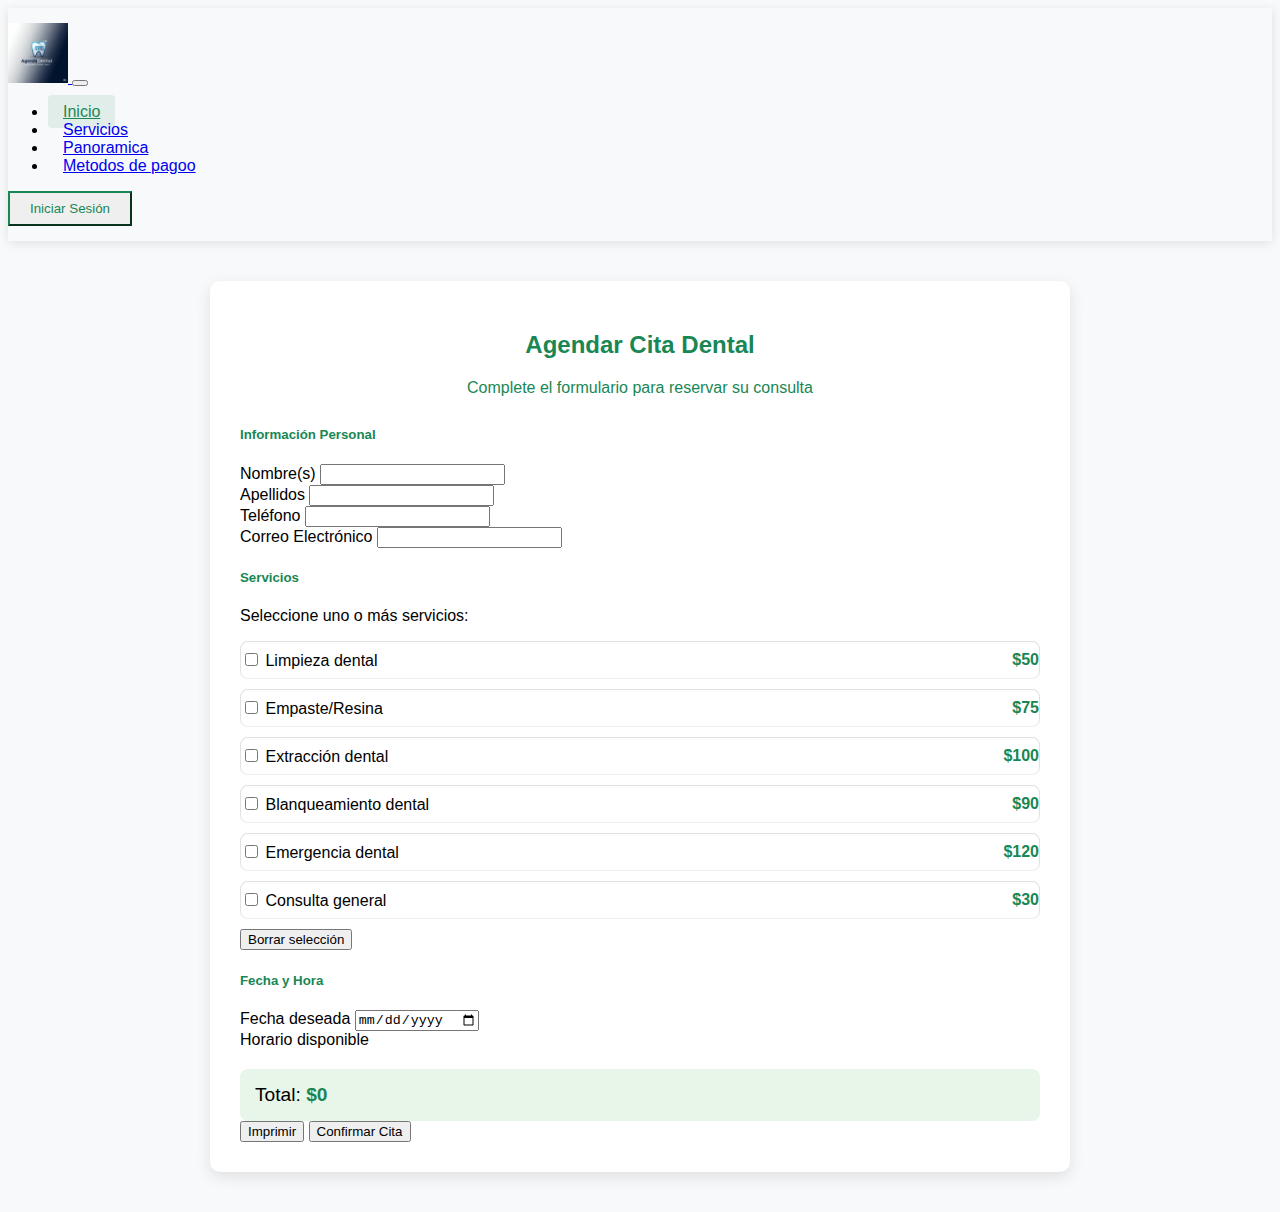
<file: pages/Adc.html>
<!DOCTYPE html>
<html lang="en">
<head>
    <meta charset="UTF-8">
    <meta name="viewport" content="width=device-width, initial-scale=1.0">
    <link rel="stylesheet" href="/Css/Adc.css">
    <link href="https://cdn.jsdelivr.net/npm/bootstrap@5.3.6/dist/css/bootstrap.min.css" rel="stylesheet" integrity="sha384-4Q6Gf2aSP4eDXB8Miphtr37CMZZQ5oXLH2yaXMJ2w8e2ZtHTl7GptT4jmndRuHDT" crossorigin="anonymous">
    <title>Agendar Cita</title>
</head>
<header>
    <!--AdC = Agenda de Citas odontologicas-->
    <!--Codigo de Agendas Odontologicas-->

  <!--Barra de Navegacion-->
    <nav class="navbar navbar-expand-lg navbar-light bg-light">
            <div class="container">
                <a class="navbar-brand" href="/index.html">
                    <img src="/IMG/Gemini_Generated_Image_lqwt86lqwt86lqwt.png" alt="Logo AgendaDental" height="60">
                </a>
                <button class="navbar-toggler" type="button" data-bs-toggle="collapse" data-bs-target="#navbarNav">
                    <span class="navbar-toggler-icon"></span>
                </button>
                <div class="collapse navbar-collapse" id="navbarNav">
                    <ul class="navbar-nav ms-auto">
                        <li class="nav-item">
                            <a class="nav-link active" href="/index.html">Inicio</a>
                        </li>
                        <li class="nav-item">
                            <a class="nav-link" href="/pages/Servicios.html">Servicios</a>
                        </li>
                        <li class="nav-item">
                            <a class="nav-link" href="/pages/Panoramica.html">Panoramica</a>
                        </li>
                        <li class="nav-item">
                            <a class="nav-link" href="/pages/pago.html">Metodos de pagoo</a>
                        </li>
                    </ul>
                    
                    <!-- Botón de Login/Registro -->
                    <div id="nav_login" class="ms-3">
                        <a href="/pages/auth/registro.html">
                            <button type="button" class="btn btn-outline-success" data-bs-toggle="modal" data-bs-target="#exampleModal">
                                <span id="login_text">
                                    Iniciar Sesión
                                </span>
                                <span id="register_text">
                                    Registrarse
                                </span>
                            </button>
                        </a>
                    </div>
</header>
<body>
    <!--Formulario para Agendar Citas para el Odontologo-->
<div class="container">
    <div class="dental-form-container">
        <div class="form-header">
            <h2><i class="fas fa-calendar-check me-2"></i>Agendar Cita Dental</h2>
            <p>Complete el formulario para reservar su consulta</p>
        </div>
        
        <form id="appointmentForm">
            <!-- Información Personal -->
            <div class="mb-4">
                <h5 class="mb-3" style="color: var(--primary-color);"><i class="fas fa-user me-2"></i>Información Personal</h5>
                <div class="row">
                    <div class="col-md-6">
                        <label for="firstName" class="form-label">Nombre(s)</label>
                        <input type="text" class="form-control" id="firstName" required>
                    </div>
                    <div class="col-md-6">
                        <label for="lastName" class="form-label">Apellidos</label>
                        <input type="text" class="form-control" id="lastName" required>
                    </div>
                </div>
                
                <div class="row mt-3">
                    <div class="col-md-6">
                        <label for="phone" class="form-label">Teléfono</label>
                        <input type="tel" class="form-control" id="phone" required>
                    </div>
                    <div class="col-md-6">
                        <label for="email" class="form-label">Correo Electrónico</label>
                        <input type="email" class="form-control" id="email">
                    </div>
                </div>
            </div>
            
            <!-- Servicios -->
            <div class="mb-4">
                <h5 class="mb-3" style="color: var(--primary-color);"><i class="fas fa-teeth me-2"></i>Servicios</h5>
                <p class="text-muted">Seleccione uno o más servicios:</p>
                
                <div class="service-option">
                    <div>
                        <input type="checkbox" id="cleaning" name="service" value="Limpieza dental" data-price="50">
                        <label for="cleaning">Limpieza dental</label>
                    </div>
                    <span class="service-price">$50</span>
                </div>
                
                <div class="service-option">
                    <div>
                        <input type="checkbox" id="filling" name="service" value="Empaste/Resina" data-price="75">
                        <label for="filling">Empaste/Resina</label>
                    </div>
                    <span class="service-price">$75</span>
                </div>
                
                <div class="service-option">
                    <div>
                        <input type="checkbox" id="extraction" name="service" value="Extracción dental" data-price="100">
                        <label for="extraction">Extracción dental</label>
                    </div>
                    <span class="service-price">$100</span>
                </div>
                
                <div class="service-option">
                    <div>
                        <input type="checkbox" id="whitening" name="service" value="Blanqueamiento dental" data-price="90">
                        <label for="whitening">Blanqueamiento dental</label>
                    </div>
                    <span class="service-price">$90</span>
                </div>

                <div class="service-option">
                    <div>
                        <input type="checkbox" id="emergency" name="service" value="Emergencia dental" data-price="120">
                        <label for="emergency">Emergencia dental</label>
                    </div>
                    <span class="service-price">$120</span>
                </div>

                <div class="service-option">
                    <div>
                        <input type="checkbox" id="consultation" name="service" value="Consulta general" data-price="30">
                        <label for="consultation">Consulta general</label>
                    </div>
                    <span class="service-price">$30</span>
                </div>
                
                <button type="button" id="clearServices" class="btn btn-outline-danger btn-sm mt-3">
                    <i class="fas fa-trash-alt me-1"></i> Borrar selección
                </button>
            </div>
            
            <!-- Fecha y Hora -->
            <div class="mb-4">
                <h5 class="mb-3" style="color: var(--primary-color);"><i class="far fa-clock me-2"></i>Fecha y Hora</h5>
                <div class="row">
                    <div class="col-md-6">
                        <label for="appointmentDate" class="form-label">Fecha deseada</label>
                        <input type="date" class="form-control" id="appointmentDate" min="" required>
                    </div>
                    <div class="col-md-6">
                        <label class="form-label">Horario disponible</label>
                        <div class="time-slots-container">
                            <!-- Horarios se generarán con JavaScript -->
                        </div>
                        <input type="hidden" id="selectedTime">
                    </div>
                </div>
            </div>
            
            <!-- Total -->
            <div class="total-container text-end">
                <span>Total: </span>
                <span id="totalAmount">$0</span>
            </div>
            
            <!-- Botones -->
            <div class="d-flex justify-content-between mt-4">
                <button type="button" id="printForm" class="btn btn-outline-primary">
                    <i class="fas fa-print me-1"></i> Imprimir
                </button>
                <button type="submit" class="btn btn-primary btn-lg">
                    <i class="fas fa-calendar-plus me-2"></i>Confirmar Cita
                </button>
            </div>
        </form>
    </div>
</div>

    <script src="/JS/Adc.js"></script>
  <script src="https://cdn.jsdelivr.net/npm/bootstrap@5.3.6/dist/js/bootstrap.bundle.min.js" integrity="sha384-j1CDi7MgGQ12Z7Qab0qlWQ/Qqz24Gc6BM0thvEMVjHnfYGF0rmFCozFSxQBxwHKO" crossorigin="anonymous"></script>
</body>
</html>
</file>
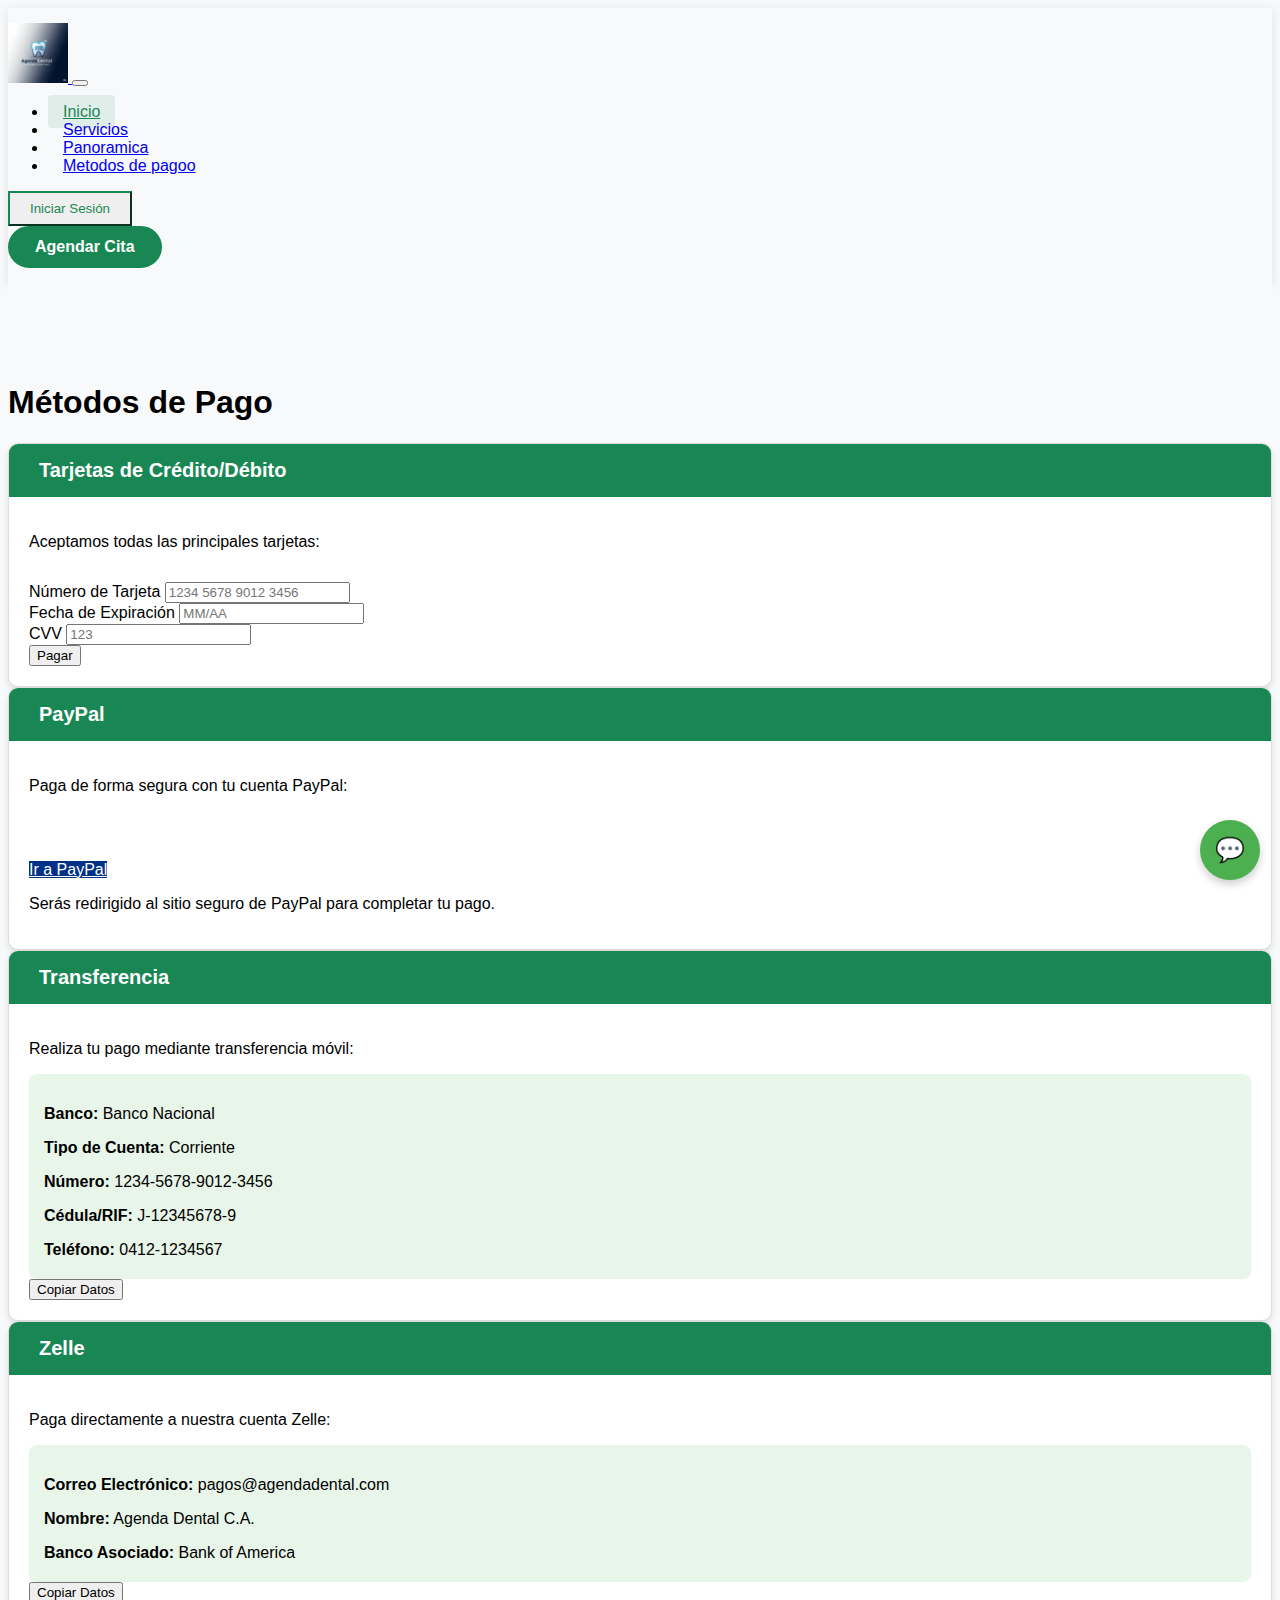
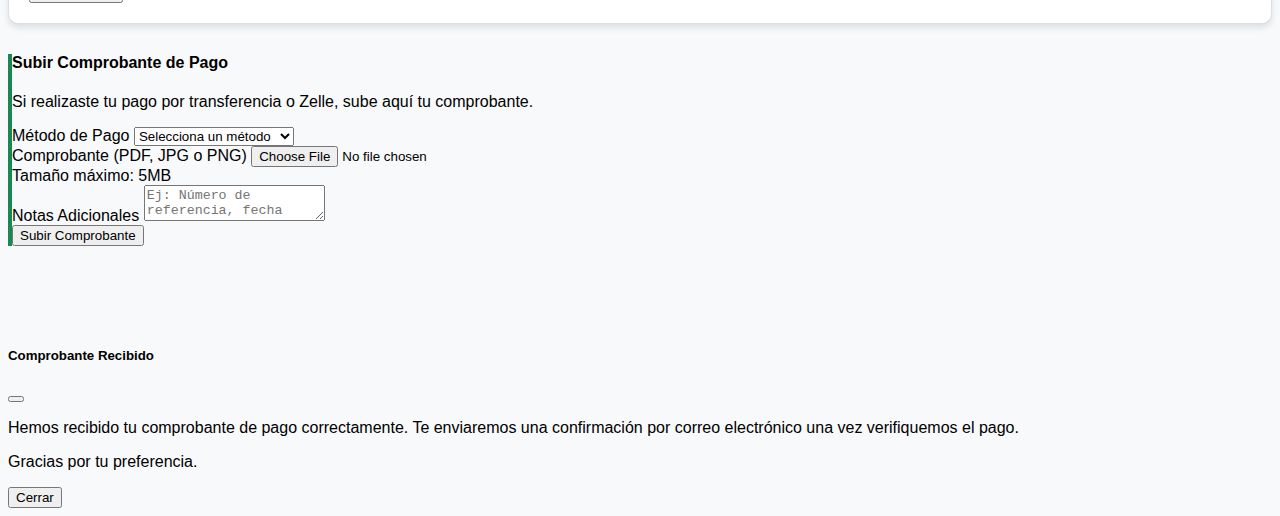
<file: pages/pago.html>
<!DOCTYPE html>
<html lang="en">
<head>
    <meta charset="UTF-8">
    <meta name="viewport" content="width=device-width, initial-scale=1.0">
    <link rel="stylesheet" href="/Css/pago.css">
    <link rel="stylesheet" href="/Css/Chatbot.css">
    <link href="https://cdn.jsdelivr.net/npm/bootstrap@5.3.6/dist/css/bootstrap.min.css" rel="stylesheet" integrity="sha384-4Q6Gf2aSP4eDXB8Miphtr37CMZZQ5oXLH2yaXMJ2w8e2ZtHTl7GptT4jmndRuHDT" crossorigin="anonymous">
    <title>Metodos de Pago</title>
</head>
<header>
    <!--Barra de navegacion-->
    <nav class="navbar navbar-expand-lg navbar-light bg-light">
            <div class="container">
                <a class="navbar-brand" href="/index.html">
                    <img src="/IMG/Gemini_Generated_Image_lqwt86lqwt86lqwt.png" alt="Logo AgendaDental" height="60">
                </a>
                <button class="navbar-toggler" type="button" data-bs-toggle="collapse" data-bs-target="#navbarNav">
                    <span class="navbar-toggler-icon"></span>
                </button>
                <div class="collapse navbar-collapse" id="navbarNav">
                    <ul class="navbar-nav ms-auto">
                        <li class="nav-item">
                            <a class="nav-link active" href="/index.html">Inicio</a>
                        </li>
                        <li class="nav-item">
                            <a class="nav-link" href="/pages/Servicios.html">Servicios</a>
                        </li>
                        <li class="nav-item">
                            <a class="nav-link" href="/pages/Panoramica.html">Panoramica</a>
                        </li>
                        <li class="nav-item">
                            <a class="nav-link" href="/pages/pago.html">Metodos de pagoo</a>
                        </li>
                    </ul>
                    
                    <!-- Botón de Login/Registro -->
                    <div id="nav_login" class="ms-3">
                        <a href="/pages/auth/registro.html">
                            <button type="button" class="btn btn-outline-success" data-bs-toggle="modal" data-bs-target="#exampleModal">
                                <span id="login_text">
                                    Iniciar Sesión
                                </span>
                                <span id="register_text">
                                    Registrarse
                                </span>
                            </button>
                        </a>
                    </div>
                    
                    <!-- Botón Agendar Cita -->
                    <a href="/pages/Adc.html" class="btn-agendar ms-lg-3">Agendar Cita</a>
                </div>
            </div>
        </nav>
</header>
<body>
    
    <!-- Sección de Métodos de Pago -->
<section class="payment-methods">
    <div class="container">
        <h1 class="text-center mb-5">Métodos de Pago</h1>
        
        <!-- Resumen de la Cita -->
        <div class="appointment-summary mb-5 p-4 bg-light rounded" id="appointmentSummary">
            <h4 class="mb-3"><i class="fas fa-calendar-alt me-2"></i>Resumen de tu Cita</h4>
            <div id="summaryContent"></div>
        </div>
        
        <div class="row">
            <!-- Tarjetas de Crédito/Débito -->
            <div class="col-lg-6 mb-4">
                <div class="payment-card">
                    <div class="payment-header">
                        <i class="fas fa-credit-card"></i>
                        <h3>Tarjetas de Crédito/Débito</h3>
                    </div>
                    <div class="payment-body">
                        <p>Aceptamos todas las principales tarjetas:</p>
                        <div class="card-icons">
                            <i class="fab fa-cc-visa"></i>
                            <i class="fab fa-cc-mastercard"></i>
                            <i class="fab fa-cc-amex"></i>
                            <i class="fab fa-cc-discover"></i>
                        </div>
                        <form id="cardPaymentForm" class="mt-3">
                            <div class="mb-3">
                                <label for="cardNumber" class="form-label">Número de Tarjeta</label>
                                <input type="text" class="form-control" id="cardNumber" placeholder="1234 5678 9012 3456" required>
                            </div>
                            <div class="row">
                                <div class="col-md-6 mb-3">
                                    <label for="expiryDate" class="form-label">Fecha de Expiración</label>
                                    <input type="text" class="form-control" id="expiryDate" placeholder="MM/AA" required>
                                </div>
                                <div class="col-md-6 mb-3">
                                    <label for="cvv" class="form-label">CVV</label>
                                    <input type="text" class="form-control" id="cvv" placeholder="123" required>
                                </div>
                            </div>
                            <button type="submit" class="btn btn-primary w-100">Pagar</button>
                        </form>
                    </div>
                </div>
            </div>

            <!-- PayPal -->
            <div class="col-lg-6 mb-4">
                <div class="payment-card">
                    <div class="payment-header">
                        <i class="fab fa-paypal"></i>
                        <h3>PayPal</h3>
                    </div>
                    <div class="payment-body">
                        <p>Paga de forma segura con tu cuenta PayPal:</p>
                        <div id="paypal-button-container" class="mt-3"></div>
                        <!-- Botón alternativo directo a PayPal -->
                        <a href="https://www.paypal.com/" target="_blank" class="btn btn-paypal w-100 mt-3" style="background-color: #003087; color: white;">
                            <i class="fab fa-paypal me-2"></i> Ir a PayPal
                        </a>
                        <p class="mt-3 small text-muted">Serás redirigido al sitio seguro de PayPal para completar tu pago.</p>
                    </div>
                </div>
            </div>

            <!-- Pago Móvil -->
            <div class="col-lg-6 mb-4">
                <div class="payment-card">
                    <div class="payment-header">
                        <i class="fas fa-mobile-alt"></i>
                        <h3>Transferencia</h3>
                    </div>
                    <div class="payment-body">
                        <p>Realiza tu pago mediante transferencia móvil:</p>
                        <div class="bank-info" id="pagoMovilInfo">
                            <p><strong>Banco:</strong> Banco Nacional</p>
                            <p><strong>Tipo de Cuenta:</strong> Corriente</p>
                            <p><strong>Número:</strong> 1234-5678-9012-3456</p>
                            <p><strong>Cédula/RIF:</strong> J-12345678-9</p>
                            <p><strong>Teléfono:</strong> 0412-1234567</p>
                        </div>
                        <button class="btn btn-primary w-100 mt-3" id="copyPagoMovil">
                            <i class="far fa-copy me-2"></i>Copiar Datos
                        </button>
                        <div id="pagoMovilCopyMessage" class="alert alert-success mt-2 text-center" style="display: none;">
                            <i class="fas fa-check-circle me-2"></i>¡Datos de transferencia copiados al portapapeles!
                        </div>
                    </div>
                </div>
            </div>

            <!-- Zelle -->
            <div class="col-lg-6 mb-4">
                <div class="payment-card">
                    <div class="payment-header">
                        <i class="fas fa-money-bill-wave"></i>
                        <h3>Zelle</h3>
                    </div>
                    <div class="payment-body">
                        <p>Paga directamente a nuestra cuenta Zelle:</p>
                        <div class="bank-info" id="zelleInfo">
                            <p><strong>Correo Electrónico:</strong> pagos@agendadental.com</p>
                            <p><strong>Nombre:</strong> Agenda Dental C.A.</p>
                            <p><strong>Banco Asociado:</strong> Bank of America</p>
                        </div>
                        <button class="btn btn-primary w-100 mt-3" id="copyZelle">
                            <i class="far fa-copy me-2"></i>Copiar Datos
                        </button>
                        <div id="zelleCopyMessage" class="alert alert-success mt-2 text-center" style="display: none;">
                            <i class="fas fa-check-circle me-2"></i>¡Datos de Zelle copiados al portapapeles!
                        </div>
                    </div>
                </div>
            </div>
        </div>
        
        <!-- Subida de Comprobantes (al final de la página) -->
        <div class="upload-receipt mt-5 p-4 bg-light rounded">
            <h4 class="mb-3"><i class="fas fa-receipt me-2"></i>Subir Comprobante de Pago</h4>
            <p class="text-muted">Si realizaste tu pago por transferencia o Zelle, sube aquí tu comprobante.</p>
            
            <form id="receiptUploadForm" enctype="multipart/form-data">
                <div class="mb-3">
                    <label for="paymentMethodSelect" class="form-label">Método de Pago</label>
                    <select class="form-select" id="paymentMethodSelect" required>
                        <option value="" selected disabled>Selecciona un método</option>
                        <option value="transferencia">Transferencia Bancaria</option>
                        <option value="zelle">Zelle</option>
                        <option value="otros">Otros</option>
                    </select>
                </div>
                
                <div class="mb-3">
                    <label for="receiptFile" class="form-label">Comprobante (PDF, JPG o PNG)</label>
                    <input class="form-control" type="file" id="receiptFile" accept=".pdf,.jpg,.jpeg,.png" required>
                    <div class="form-text">Tamaño máximo: 5MB</div>
                </div>
                
                <div class="mb-3">
                    <label for="paymentNotes" class="form-label">Notas Adicionales</label>
                    <textarea class="form-control" id="paymentNotes" rows="2" placeholder="Ej: Número de referencia, fecha exacta de transferencia, etc."></textarea>
                </div>
                
                <button type="submit" class="btn btn-primary">
                    <i class="fas fa-upload me-2"></i>Subir Comprobante
                </button>
            </form>
            
            <div id="filePreview" class="mt-3"></div>
        </div>
    </div>
</section>

<!-- Modal de Confirmación -->
<div class="modal fade" id="receiptModal" tabindex="-1" aria-hidden="true">
    <div class="modal-dialog">
        <div class="modal-content">
            <div class="modal-header">
                <h5 class="modal-title">Comprobante Recibido</h5>
                <button type="button" class="btn-close" data-bs-dismiss="modal" aria-label="Close"></button>
            </div>
            <div class="modal-body">
                <p>Hemos recibido tu comprobante de pago correctamente. Te enviaremos una confirmación por correo electrónico una vez verifiquemos el pago.</p>
                <p class="mb-0">Gracias por tu preferencia.</p>
            </div>
            <div class="modal-footer">
                <button type="button" class="btn btn-secondary" data-bs-dismiss="modal">Cerrar</button>
            </div>
        </div>
    </div>
</div>


    <!-- Botón para abrir/cerrar el chatbot -->
    <button id="chatbot-toggle" class="chatbot-button">💬</button>

    <!-- Contenedor del chatbot (oculto inicialmente) -->
    <div id="chatbot-container" class="chatbot-container">
        <div class="chatbot-header">
            <h3>Asistente Virtual</h3>
            <button id="close-chatbot" class="close-button">×</button>
        </div>
        <div class="chatbot-messages" id="chatbot-messages">
            <!-- Mensajes aparecerán aquí -->
            <div class="message bot-message">¡Hola! ¿En qué puedo ayudarte?</div>
        </div>
        <div class="chatbot-input">
            <input type="text" id="user-input" placeholder="Escribe tu mensaje...">
            <button id="send-button">Enviar</button>
        </div>
    </div>

    <script src="/JS/Chat_bot.js"></script>
    <script src="/JS/Pagos.js"></script>
    <script src="https://cdn.jsdelivr.net/npm/bootstrap@5.3.6/dist/js/bootstrap.bundle.min.js" integrity="sha384-j1CDi7MgGQ12Z7Qab0qlWQ/Qqz24Gc6BM0thvEMVjHnfYGF0rmFCozFSxQBxwHKO" crossorigin="anonymous"></script>
</body>
</html>
</file>
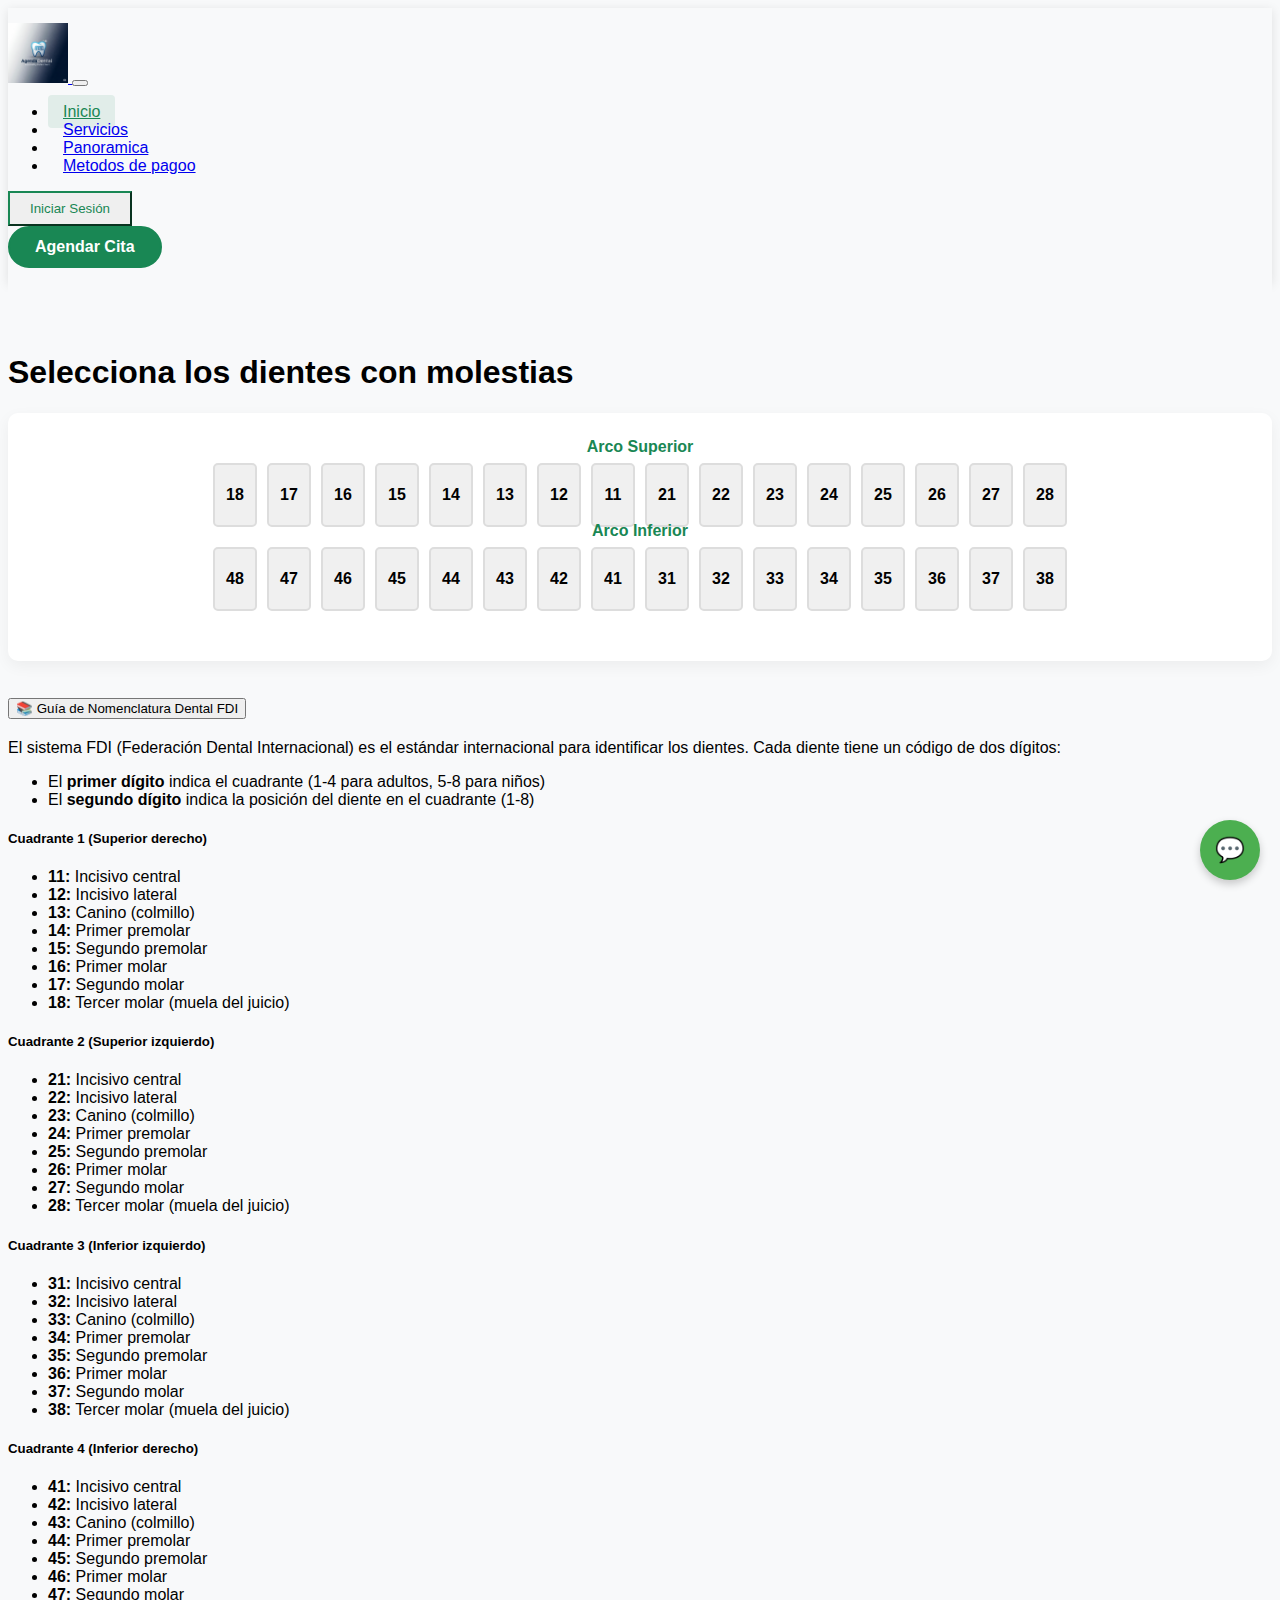
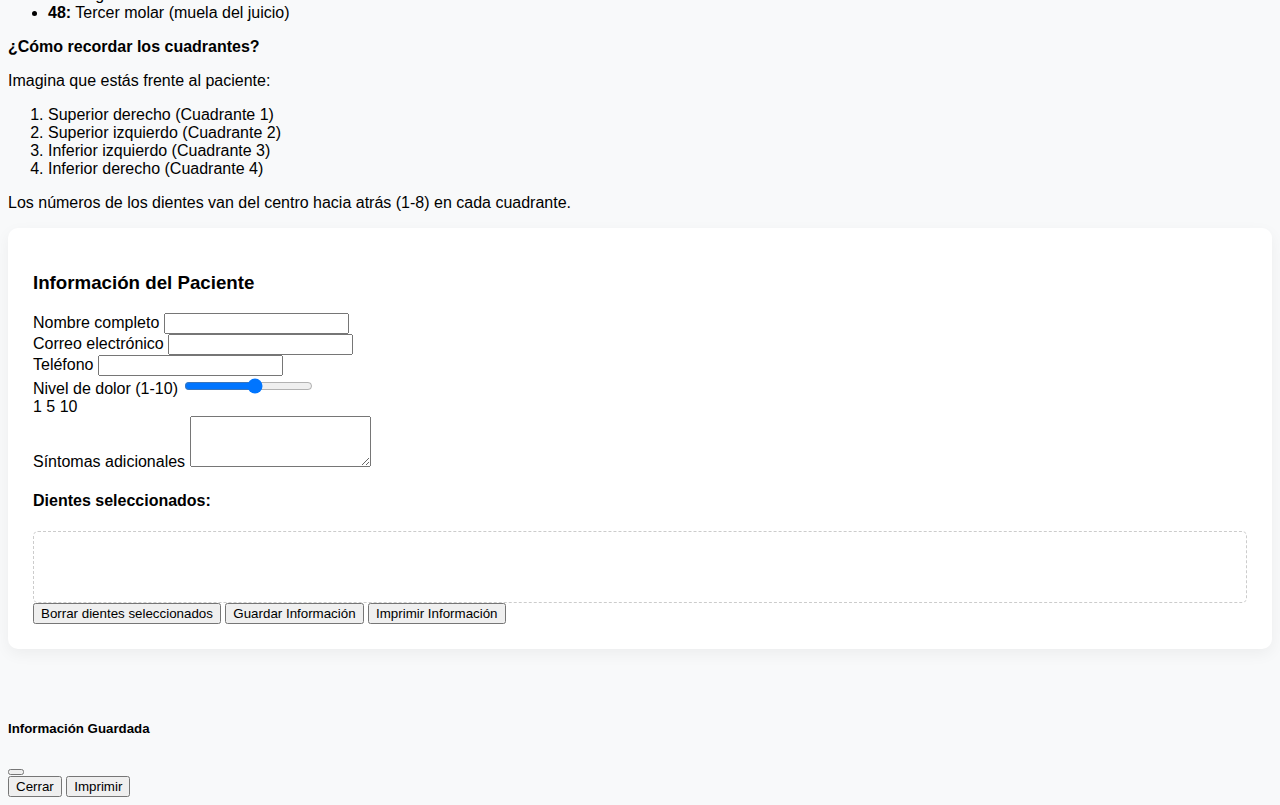
<file: pages/Panoramica.html>
<!DOCTYPE html>
<html lang="en">
<head>
    <meta charset="UTF-8">
    <meta name="viewport" content="width=device-width, initial-scale=1.0">
    <link rel="stylesheet" href="/Css/Panoramica.css">
    <link rel="stylesheet" href="/Css/Chatbot.css">
    <link href="https://cdn.jsdelivr.net/npm/bootstrap@5.3.6/dist/css/bootstrap.min.css" rel="stylesheet" integrity="sha384-4Q6Gf2aSP4eDXB8Miphtr37CMZZQ5oXLH2yaXMJ2w8e2ZtHTl7GptT4jmndRuHDT" crossorigin="anonymous">
    <title>Panoramica</title>
</head>
<header>
    <!--Barra de navegacion-->
    <nav class="navbar navbar-expand-lg navbar-light bg-light">
            <div class="container">
                <a class="navbar-brand" href="/index.html">
                    <img src="/IMG/Gemini_Generated_Image_lqwt86lqwt86lqwt.png" alt="Logo AgendaDental" height="60">
                </a>
                <button class="navbar-toggler" type="button" data-bs-toggle="collapse" data-bs-target="#navbarNav">
                    <span class="navbar-toggler-icon"></span>
                </button>
                <div class="collapse navbar-collapse" id="navbarNav">
                    <ul class="navbar-nav ms-auto">
                        <li class="nav-item">
                            <a class="nav-link active" href="/index.html">Inicio</a>
                        </li>
                        <li class="nav-item">
                            <a class="nav-link" href="/pages/Servicios.html">Servicios</a>
                        </li>
                        <li class="nav-item">
                            <a class="nav-link" href="/pages/Panoramica.html">Panoramica</a>
                        </li>
                        <li class="nav-item">
                            <a class="nav-link" href="/pages/pago.html">Metodos de pagoo</a>
                        </li>
                    </ul>
                    
                    <!-- Botón de Login/Registro -->
                    <div id="nav_login" class="ms-3">
                        <a href="/pages/auth/registro.html">
                            <button type="button" class="btn btn-outline-success" data-bs-toggle="modal" data-bs-target="#exampleModal">
                                <span id="login_text">
                                    Iniciar Sesión
                                </span>
                                <span id="register_text">
                                    Registrarse
                                </span>
                            </button>
                        </a>
                    </div>
                    
                    <!-- Botón Agendar Cita -->
                    <a href="/pages/Adc.html" class="btn-agendar ms-lg-3">Agendar Cita</a>
                </div>
            </div>
        </nav>
</header>
<body>
   <!-- Sección principal-->
<main class="panoramica-container">
    <div class="container">
        <h1 class="text-center mb-5">Selecciona los dientes con molestias</h1>
        
        <div class="row">
            <div class="col-lg-8">
                <!-- Diagrama dental -->
                <div class="dental-chart">
                    <div class="jaw upper-jaw">
                        <!-- Dientes superiores (1x y 2x) -->
                        <div class="tooth" data-fdi="18" data-name="Tercer molar superior derecho (muela del juicio)">18</div>
                        <div class="tooth" data-fdi="17" data-name="Segundo molar superior derecho">17</div>
                        <div class="tooth" data-fdi="16" data-name="Primer molar superior derecho">16</div>
                        <div class="tooth" data-fdi="15" data-name="Segundo premolar superior derecho">15</div>
                        <div class="tooth" data-fdi="14" data-name="Primer premolar superior derecho">14</div>
                        <div class="tooth" data-fdi="13" data-name="Canino superior derecho">13</div>
                        <div class="tooth" data-fdi="12" data-name="Incisivo lateral superior derecho">12</div>
                        <div class="tooth" data-fdi="11" data-name="Incisivo central superior derecho">11</div>
                        <div class="tooth" data-fdi="21" data-name="Incisivo central superior izquierdo">21</div>
                        <div class="tooth" data-fdi="22" data-name="Incisivo lateral superior izquierdo">22</div>
                        <div class="tooth" data-fdi="23" data-name="Canino superior izquierdo">23</div>
                        <div class="tooth" data-fdi="24" data-name="Primer premolar superior izquierdo">24</div>
                        <div class="tooth" data-fdi="25" data-name="Segundo premolar superior izquierdo">25</div>
                        <div class="tooth" data-fdi="26" data-name="Primer molar superior izquierdo">26</div>
                        <div class="tooth" data-fdi="27" data-name="Segundo molar superior izquierdo">27</div>
                        <div class="tooth" data-fdi="28" data-name="Tercer molar superior izquierdo (muela del juicio)">28</div>
                    </div>
                    
                    <div class="jaw lower-jaw">
                        <!-- Dientes inferiores (3x y 4x) -->
                        <div class="tooth" data-fdi="48" data-name="Tercer molar inferior izquierdo (muela del juicio)">48</div>
                        <div class="tooth" data-fdi="47" data-name="Segundo molar inferior izquierdo">47</div>
                        <div class="tooth" data-fdi="46" data-name="Primer molar inferior izquierdo">46</div>
                        <div class="tooth" data-fdi="45" data-name="Segundo premolar inferior izquierdo">45</div>
                        <div class="tooth" data-fdi="44" data-name="Primer premolar inferior izquierdo">44</div>
                        <div class="tooth" data-fdi="43" data-name="Canino inferior izquierdo">43</div>
                        <div class="tooth" data-fdi="42" data-name="Incisivo lateral inferior izquierdo">42</div>
                        <div class="tooth" data-fdi="41" data-name="Incisivo central inferior izquierdo">41</div>
                        <div class="tooth" data-fdi="31" data-name="Incisivo central inferior derecho">31</div>
                        <div class="tooth" data-fdi="32" data-name="Incisivo lateral inferior derecho">32</div>
                        <div class="tooth" data-fdi="33" data-name="Canino inferior derecho">33</div>
                        <div class="tooth" data-fdi="34" data-name="Primer premolar inferior derecho">34</div>
                        <div class="tooth" data-fdi="35" data-name="Segundo premolar inferior derecho">35</div>
                        <div class="tooth" data-fdi="36" data-name="Primer molar inferior derecho">36</div>
                        <div class="tooth" data-fdi="37" data-name="Segundo molar inferior derecho">37</div>
                        <div class="tooth" data-fdi="38" data-name="Tercer molar inferior derecho (muela del juicio)">38</div>
                    </div>
                </div>
                
                <!-- Sección de información FDI -->
                <div class="fdi-info mt-5">
                    <div class="accordion" id="fdiAccordion">
                        <div class="accordion-item">
                            <h2 class="accordion-header" id="headingOne">
                                <button class="accordion-button" type="button" data-bs-toggle="collapse" data-bs-target="#collapseOne" aria-expanded="true" aria-controls="collapseOne">
                                    📚 Guía de Nomenclatura Dental FDI
                                </button>
                            </h2>
                            <div id="collapseOne" class="accordion-collapse collapse show" aria-labelledby="headingOne" data-bs-parent="#fdiAccordion">
                                <div class="accordion-body">
                                    <p>El sistema FDI (Federación Dental Internacional) es el estándar internacional para identificar los dientes. Cada diente tiene un código de dos dígitos:</p>
                                    <ul>
                                        <li>El <strong>primer dígito</strong> indica el cuadrante (1-4 para adultos, 5-8 para niños)</li>
                                        <li>El <strong>segundo dígito</strong> indica la posición del diente en el cuadrante (1-8)</li>
                                    </ul>
                                    
                                    <div class="row mt-4">
                                        <div class="col-md-6">
                                            <div class="card mb-3">
                                                <div class="card-header bg-primary text-white">
                                                    <h5>Cuadrante 1 (Superior derecho)</h5>
                                                </div>
                                                <div class="card-body">
                                                    <ul class="list-group list-group-flush">
                                                        <li class="list-group-item"><strong>11:</strong> Incisivo central</li>
                                                        <li class="list-group-item"><strong>12:</strong> Incisivo lateral</li>
                                                        <li class="list-group-item"><strong>13:</strong> Canino (colmillo)</li>
                                                        <li class="list-group-item"><strong>14:</strong> Primer premolar</li>
                                                        <li class="list-group-item"><strong>15:</strong> Segundo premolar</li>
                                                        <li class="list-group-item"><strong>16:</strong> Primer molar</li>
                                                        <li class="list-group-item"><strong>17:</strong> Segundo molar</li>
                                                        <li class="list-group-item"><strong>18:</strong> Tercer molar (muela del juicio)</li>
                                                    </ul>
                                                </div>
                                            </div>
                                        </div>
                                        <div class="col-md-6">
                                            <div class="card mb-3">
                                                <div class="card-header bg-primary text-white">
                                                    <h5>Cuadrante 2 (Superior izquierdo)</h5>
                                                </div>
                                                <div class="card-body">
                                                    <ul class="list-group list-group-flush">
                                                        <li class="list-group-item"><strong>21:</strong> Incisivo central</li>
                                                        <li class="list-group-item"><strong>22:</strong> Incisivo lateral</li>
                                                        <li class="list-group-item"><strong>23:</strong> Canino (colmillo)</li>
                                                        <li class="list-group-item"><strong>24:</strong> Primer premolar</li>
                                                        <li class="list-group-item"><strong>25:</strong> Segundo premolar</li>
                                                        <li class="list-group-item"><strong>26:</strong> Primer molar</li>
                                                        <li class="list-group-item"><strong>27:</strong> Segundo molar</li>
                                                        <li class="list-group-item"><strong>28:</strong> Tercer molar (muela del juicio)</li>
                                                    </ul>
                                                </div>
                                            </div>
                                        </div>
                                        <div class="col-md-6">
                                            <div class="card mb-3">
                                                <div class="card-header bg-primary text-white">
                                                    <h5>Cuadrante 3 (Inferior izquierdo)</h5>
                                                </div>
                                                <div class="card-body">
                                                    <ul class="list-group list-group-flush">
                                                        <li class="list-group-item"><strong>31:</strong> Incisivo central</li>
                                                        <li class="list-group-item"><strong>32:</strong> Incisivo lateral</li>
                                                        <li class="list-group-item"><strong>33:</strong> Canino (colmillo)</li>
                                                        <li class="list-group-item"><strong>34:</strong> Primer premolar</li>
                                                        <li class="list-group-item"><strong>35:</strong> Segundo premolar</li>
                                                        <li class="list-group-item"><strong>36:</strong> Primer molar</li>
                                                        <li class="list-group-item"><strong>37:</strong> Segundo molar</li>
                                                        <li class="list-group-item"><strong>38:</strong> Tercer molar (muela del juicio)</li>
                                                    </ul>
                                                </div>
                                            </div>
                                        </div>
                                        <div class="col-md-6">
                                            <div class="card mb-3">
                                                <div class="card-header bg-primary text-white">
                                                    <h5>Cuadrante 4 (Inferior derecho)</h5>
                                                </div>
                                                <div class="card-body">
                                                    <ul class="list-group list-group-flush">
                                                        <li class="list-group-item"><strong>41:</strong> Incisivo central</li>
                                                        <li class="list-group-item"><strong>42:</strong> Incisivo lateral</li>
                                                        <li class="list-group-item"><strong>43:</strong> Canino (colmillo)</li>
                                                        <li class="list-group-item"><strong>44:</strong> Primer premolar</li>
                                                        <li class="list-group-item"><strong>45:</strong> Segundo premolar</li>
                                                        <li class="list-group-item"><strong>46:</strong> Primer molar</li>
                                                        <li class="list-group-item"><strong>47:</strong> Segundo molar</li>
                                                        <li class="list-group-item"><strong>48:</strong> Tercer molar (muela del juicio)</li>
                                                    </ul>
                                                </div>
                                            </div>
                                        </div>
                                    </div>
                                    
                                    <div class="alert alert-info mt-3">
                                        <strong>¿Cómo recordar los cuadrantes?</strong>
                                        <p>Imagina que estás frente al paciente:</p>
                                        <ol>
                                            <li>Superior derecho (Cuadrante 1)</li>
                                            <li>Superior izquierdo (Cuadrante 2)</li>
                                            <li>Inferior izquierdo (Cuadrante 3)</li>
                                            <li>Inferior derecho (Cuadrante 4)</li>
                                        </ol>
                                        <p>Los números de los dientes van del centro hacia atrás (1-8) en cada cuadrante.</p>
                                    </div>
                                </div>
                            </div>
                        </div>
                    </div>
                </div>
            </div>
            
            <div class="col-lg-4">
                <!-- Formulario de información -->
                <div class="patient-info">
                    <h3>Información del Paciente</h3>
                    <form id="patientForm">
                        <div class="mb-3">
                            <label for="patientName" class="form-label">Nombre completo</label>
                            <input type="text" class="form-control" id="patientName" required>
                        </div>
                        <div class="mb-3">
                            <label for="patientEmail" class="form-label">Correo electrónico</label>
                            <input type="email" class="form-control" id="patientEmail" required>
                        </div>
                        <div class="mb-3">
                            <label for="patientPhone" class="form-label">Teléfono</label>
                            <input type="tel" class="form-control" id="patientPhone" required>
                        </div>
                        <div class="mb-3">
                            <label for="painLevel" class="form-label">Nivel de dolor (1-10)</label>
                            <input type="range" class="form-range" min="1" max="10" id="painLevel">
                            <div class="d-flex justify-content-between">
                                <span>1</span>
                                <span id="painLevelValue">5</span>
                                <span>10</span>
                            </div>
                        </div>
                        <div class="mb-3">
                            <label for="symptoms" class="form-label">Síntomas adicionales</label>
                            <textarea class="form-control" id="symptoms" rows="3"></textarea>
                        </div>
                        
                        <h4 class="mt-4">Dientes seleccionados:</h4>
                        <div id="selectedTeeth" class="selected-teeth-container mb-3"></div>
                        
                        <!-- Botón para borrar dientes seleccionados -->
                        <button type="button" id="clearTeethBtn" class="btn btn-outline-danger w-100 mb-3">Borrar dientes seleccionados</button>
                        
                        <button type="submit" class="btn btn-primary w-100 mb-2">Guardar Información</button>
                        <button type="button" id="printBtn" class="btn btn-secondary w-100">Imprimir Información</button>
                    </form>
                </div>
            </div>
        </div>
    </div>
</main>

<!-- Modal para mostrar la información guardada -->
<div class="modal fade" id="infoModal" tabindex="-1" aria-hidden="true">
    <div class="modal-dialog">
        <div class="modal-content">
            <div class="modal-header">
                <h5 class="modal-title">Información Guardada</h5>
                <button type="button" class="btn-close" data-bs-dismiss="modal" aria-label="Close"></button>
            </div>
            <div class="modal-body" id="modalBody">
                <!-- Aquí se mostrará la información -->
            </div>
            
            <div class="modal-footer">
                <button type="button" class="btn btn-secondary" data-bs-dismiss="modal">Cerrar</button>
                <button type="button" class="btn btn-primary" id="printFromModal">Imprimir</button>
            </div>
        </div>
    </div>
</div>

    <!-- Botón para abrir/cerrar el chatbot -->
    <button id="chatbot-toggle" class="chatbot-button">💬</button>

    <!-- Contenedor del chatbot (oculto inicialmente) -->
    <div id="chatbot-container" class="chatbot-container">
        <div class="chatbot-header">
            <h3>Asistente Virtual</h3>
            <button id="close-chatbot" class="close-button">×</button>
        </div>
        <div class="chatbot-messages" id="chatbot-messages">
            <!-- Mensajes aparecerán aquí -->
            <div class="message bot-message">¡Hola! ¿En qué puedo ayudarte?</div>
        </div>
        <div class="chatbot-input">
            <input type="text" id="user-input" placeholder="Escribe tu mensaje...">
            <button id="send-button">Enviar</button>
        </div>
    </div>
    
    <script src="/JS/Chat_bot.js"></script>
    <script src="/JS/panoramica.js"></script>
    <script src="https://cdn.jsdelivr.net/npm/bootstrap@5.3.6/dist/js/bootstrap.bundle.min.js" integrity="sha384-j1CDi7MgGQ12Z7Qab0qlWQ/Qqz24Gc6BM0thvEMVjHnfYGF0rmFCozFSxQBxwHKO" crossorigin="anonymous"></script>
</body>
</html>
</file>
<file: Css/Adc.css>
:root {
            --primary-color: #198754;
            --secondary-color: #e8f5e9;
        }
        
        body {
            font-family: 'Segoe UI', Tahoma, Geneva, Verdana, sans-serif;
            background-color: #f8f9fa;
        }
        
        .dental-form-container {
            max-width: 800px;
            margin: 40px auto;
            padding: 30px;
            background: white;
            border-radius: 10px;
            box-shadow: 0 5px 15px rgba(0, 0, 0, 0.1);
        }
        
        .form-header {
            text-align: center;
            margin-bottom: 30px;
            color: var(--primary-color);
        }
        
        .service-option {
            display: flex;
            justify-content: space-between;
            align-items: center;
            padding: 15px;
            border: 1px solid #dee2e6;
            border-radius: 8px;
            margin-bottom: 10px;
            cursor: pointer;
            transition: all 0.2s;
        }
        
        .service-option:hover {
            border-color: var(--primary-color);
            background-color: var(--secondary-color);
        }
        
        .service-option.selected {
            background-color: var(--secondary-color);
            border-color: var(--primary-color);
        }
        
        .service-price {
            font-weight: bold;
            color: var(--primary-color);
        }
        
        .time-slot {
            display: inline-block;
            padding: 8px 15px;
            margin: 5px;
            border: 1px solid #dee2e6;
            border-radius: 5px;
            cursor: pointer;
            transition: all 0.2s;
        }
        
        .time-slot:hover:not(.occupied) {
            background-color: var(--secondary-color);
        }
        
        .time-slot.selected {
            background-color: var(--primary-color);
            color: white;
            border-color: var(--primary-color);
        }
        
        .time-slot.occupied {
            background-color: #f8d7da;
            color: #721c24;
            cursor: not-allowed;
            text-decoration: line-through;
        }
        
        .total-container {
            background-color: var(--secondary-color);
            padding: 15px;
            border-radius: 8px;
            margin-top: 20px;
            font-size: 1.2rem;
        }
        
        #totalAmount {
            font-weight: bold;
            color: var(--primary-color);
        }
        
        /* Barra de navegación */
.navbar {
    padding: 15px 0;
    box-shadow: 0 2px 10px rgba(0, 0, 0, 0.1);
}

.navbar-brand img {
    transition: transform 0.3s;
}

.navbar-brand:hover img {
    transform: scale(1.05);
}

.nav-link {
    font-weight: 500;
    padding: 8px 15px;
    border-radius: 4px;
    transition: all 0.3s;
}

.nav-link:hover, .nav-link.active {
    color: var(--primary-color) !important;
    background-color: rgba(25, 135, 84, 0.1);
}

/* Botón agendar cita */
.btn-agendar {
    display: inline-block;
    background-color: var(--primary-color);
    color: white;
    padding: 10px 25px;
    border-radius: 50px;
    text-decoration: none;
    font-weight: 600;
    transition: all 0.3s;
    border: 2px solid var(--primary-color);
}

.btn-agendar:hover {
    background-color: transparent;
    color: var(--primary-color);
    transform: translateY(-3px);
    box-shadow: 0 5px 15px rgba(25, 135, 84, 0.3);
}

/* Estilos para el botón de login/registro */
#nav_login .btn-outline-success {
    border-color: var(--primary-color);
    color: var(--primary-color);
    padding: 8px 20px;
    transition: all 0.3s;
    position: relative;
    overflow: hidden;
}

#nav_login .btn-outline-success:hover {
    background-color: var(--primary-color);
    color: white;
}

#nav_login #register_text {
    display: none;
}

/* Mostrar "Registrarse" en hover */
#nav_login .btn-outline-success:hover #login_text {
    display: none;
}

#nav_login .btn-outline-success:hover #register_text {
    display: inline;
}

/* Responsive */
@media (max-width: 992px) {
    #nav_login {
        margin-top: 15px;
        margin-bottom: 15px;
    }
    
    #nav_login .btn-outline-success {
        width: 100%;
    }
    
    .btn-agendar {
        width: 100%;
        margin-left: 0 !important;
    }
}

.service-option {
    display: flex;
    justify-content: space-between;
    align-items: center;
    padding: 8px 0;
    border-bottom: 1px solid #eee;
}

.service-price {
    font-weight: bold;
    color: var(--primary-color);
}

.time-slot-btn {
    min-width: 80px;
}

@media print {
    body * {
        visibility: hidden;
    }
    #summaryModal, #summaryModal * {
        visibility: visible;
    }
    #summaryModal {
        position: absolute;
        left: 0;
        top: 0;
        width: 100%;
        margin: 0;
        padding: 0;
    }
    .modal-footer {
        display: none;
    }
}
</file>
<file: Css/pago.css>
:root {
            --primary-color: #198754;
            --secondary-color: #e8f5e9;
        }
        
        body {
            font-family: 'Segoe UI', Tahoma, Geneva, Verdana, sans-serif;
            background-color: #f8f9fa;
        }
/* Barra de navegación */
.navbar {
    padding: 15px 0;
    box-shadow: 0 2px 10px rgba(0, 0, 0, 0.1);
}

.navbar-brand img {
    transition: transform 0.3s;
}

.navbar-brand:hover img {
    transform: scale(1.05);
}

.nav-link {
    font-weight: 500;
    padding: 8px 15px;
    border-radius: 4px;
    transition: all 0.3s;
}

.nav-link:hover, .nav-link.active {
    color: var(--primary-color) !important;
    background-color: rgba(25, 135, 84, 0.1);
}

/* Botón agendar cita */
.btn-agendar {
    display: inline-block;
    background-color: var(--primary-color);
    color: white;
    padding: 10px 25px;
    border-radius: 50px;
    text-decoration: none;
    font-weight: 600;
    transition: all 0.3s;
    border: 2px solid var(--primary-color);
}

.btn-agendar:hover {
    background-color: transparent;
    color: var(--primary-color);
    transform: translateY(-3px);
    box-shadow: 0 5px 15px rgba(25, 135, 84, 0.3);
}

/* Estilos para el botón de login/registro */
#nav_login .btn-outline-success {
    border-color: var(--primary-color);
    color: var(--primary-color);
    padding: 8px 20px;
    transition: all 0.3s;
    position: relative;
    overflow: hidden;
}

#nav_login .btn-outline-success:hover {
    background-color: var(--primary-color);
    color: white;
}

#nav_login #register_text {
    display: none;
}

/* Mostrar "Registrarse" en hover */
#nav_login .btn-outline-success:hover #login_text {
    display: none;
}

#nav_login .btn-outline-success:hover #register_text {
    display: inline;
}

/* Responsive */
@media (max-width: 992px) {
    #nav_login {
        margin-top: 15px;
        margin-bottom: 15px;
    }
    
    #nav_login .btn-outline-success {
        width: 100%;
    }
    
    .btn-agendar {
        width: 100%;
        margin-left: 0 !important;
    }
}

/* Estilos para métodos de pago */
.payment-methods {
    padding: 80px 0;
    background-color: #f8f9fa;
}

.payment-card {
    background: white;
    border-radius: 10px;
    box-shadow: 0 5px 15px rgba(0, 0, 0, 0.05);
    overflow: hidden;
    height: 100%;
    transition: transform 0.3s ease, box-shadow 0.3s ease;
}

.payment-card:hover {
    transform: translateY(-5px);
    box-shadow: 0 10px 25px rgba(0, 0, 0, 0.1);
}

.payment-header {
    background-color: var(--primary-color);
    color: white;
    padding: 20px;
    display: flex;
    align-items: center;
}

.payment-header i {
    font-size: 2rem;
    margin-right: 15px;
}

.payment-header h3 {
    margin: 0;
    font-weight: 600;
}

.payment-body {
    padding: 25px;
}

.card-icons {
    display: flex;
    gap: 15px;
    margin: 15px 0;
    font-size: 2rem;
    color: #555;
}

.bank-info {
    background-color: var(--secondary-color);
    padding: 15px;
    border-radius: 8px;
}

.bank-info p {
    margin-bottom: 8px;
}

/* Estilos para el botón de PayPal */
#paypal-button-container {
    min-height: 50px;
}

/* Responsive */
@media (max-width: 768px) {
    .payment-methods {
        padding: 50px 0;
    }
    
    .payment-header {
        padding: 15px;
    }
    
    .payment-body {
        padding: 20px;
    }
}

.btn-paypal:hover {
        background-color: #002a6e !important;
        color: white !important;
    }
    
    .payment-card {
        transition: transform 0.3s ease;
    }
    
    .payment-card:hover {
        transform: translateY(-5px);
    }

    .payment-card {
    border: 1px solid #ddd;
    border-radius: 10px;
    overflow: hidden;
    height: 100%;
    box-shadow: 0 4px 6px rgba(0, 0, 0, 0.1);
    transition: transform 0.3s ease;
}

.payment-card:hover {
    transform: translateY(-5px);
}

.payment-header {
    background-color: var(--primary-color);
    color: white;
    padding: 15px;
    display: flex;
    align-items: center;
}

.payment-header i {
    font-size: 1.5rem;
    margin-right: 15px;
}

.payment-header h3 {
    margin: 0;
    font-size: 1.25rem;
}

.payment-body {
    padding: 20px;
}

.card-icons {
    font-size: 2rem;
    margin-bottom: 15px;
}

.card-icons i {
    margin-right: 10px;
}

.bank-info p {
    margin-bottom: 5px;
}

.btn-paypal {
    background-color: #003087;
    color: white;
}

.btn-paypal:hover {
    background-color: #002366;
    color: white;
}

.upload-receipt {
    border-left: 4px solid var(--primary-color);
    margin-top: 30px;
}

.appointment-summary {
    border-left: 4px solid var(--primary-color);
}

@media (max-width: 767.98px) {
    .payment-header {
        flex-direction: column;
        text-align: center;
    }
    
    .payment-header i {
        margin-right: 0;
        margin-bottom: 10px;
    }
}
</file>
<file: Css/Chatbot.css>
/* Estilo del botón flotante */
.chatbot-button {
    position: fixed;
    bottom: 20px;
    right: 20px;
    width: 60px;
    height: 60px;
    border-radius: 50%;
    background-color: #4CAF50;
    color: white;
    border: none;
    font-size: 24px;
    cursor: pointer;
    box-shadow: 0 4px 8px rgba(0, 0, 0, 0.2);
    z-index: 1000;
}

/* Contenedor del chatbot (inicialmente oculto) */
.chatbot-container {
    position: fixed;
    bottom: 90px;
    right: 20px;
    width: 300px;
    height: 400px;
    background: white;
    border-radius: 10px;
    box-shadow: 0 4px 8px rgba(0, 0, 0, 0.2);
    display: none;
    flex-direction: column;
    z-index: 1000;
}

/* Mostrar el chatbot cuando está activo */
.chatbot-container.active {
    display: flex;
}

/* Cabecera del chatbot */
.chatbot-header {
    padding: 10px;
    background: #4CAF50;
    color: white;
    border-top-left-radius: 10px;
    border-top-right-radius: 10px;
    display: flex;
    justify-content: space-between;
    align-items: center;
}

/* Botón de cerrar */
.close-button {
    background: none;
    border: none;
    color: white;
    font-size: 20px;
    cursor: pointer;
}

/* Área de mensajes */
.chatbot-messages {
    flex: 1;
    padding: 10px;
    overflow-y: auto;
}

/* Estilo de los mensajes */
.message {
    margin: 5px 0;
    padding: 8px 12px;
    border-radius: 5px;
    max-width: 80%;
}

/* Mensaje del bot */
.bot-message {
    background: #f1f1f1;
    align-self: flex-start;
}

/* Mensaje del usuario (puedes agregarlo luego con JS) */
.user-message {
    background: #4CAF50;
    color: white;
    align-self: flex-end;
}

/* Área de entrada */
.chatbot-input {
    display: flex;
    padding: 10px;
    border-top: 1px solid #ddd;
}

.chatbot-input input {
    flex: 1;
    padding: 8px;
    border: 1px solid #ddd;
    border-radius: 5px;
    outline: none;
}

.chatbot-input button {
    margin-left: 5px;
    padding: 8px 12px;
    background: #4CAF50;
    color: white;
    border: none;
    border-radius: 5px;
    cursor: pointer;
}
</file>
<file: Css/Panoramica.css>
:root {
            --primary-color: #198754;
            --secondary-color: #e8f5e9;
        }
        
        body {
            font-family: 'Segoe UI', Tahoma, Geneva, Verdana, sans-serif;
            background-color: #f8f9fa;
        }
/* Barra de navegación */
.navbar {
    padding: 15px 0;
    box-shadow: 0 2px 10px rgba(0, 0, 0, 0.1);
}

.navbar-brand img {
    transition: transform 0.3s;
}

.navbar-brand:hover img {
    transform: scale(1.05);
}

.nav-link {
    font-weight: 500;
    padding: 8px 15px;
    border-radius: 4px;
    transition: all 0.3s;
}

.nav-link:hover, .nav-link.active {
    color: var(--primary-color) !important;
    background-color: rgba(25, 135, 84, 0.1);
}

/* Botón agendar cita */
.btn-agendar {
    display: inline-block;
    background-color: var(--primary-color);
    color: white;
    padding: 10px 25px;
    border-radius: 50px;
    text-decoration: none;
    font-weight: 600;
    transition: all 0.3s;
    border: 2px solid var(--primary-color);
}

.btn-agendar:hover {
    background-color: transparent;
    color: var(--primary-color);
    transform: translateY(-3px);
    box-shadow: 0 5px 15px rgba(25, 135, 84, 0.3);
}

/* Estilos para el botón de login/registro */
#nav_login .btn-outline-success {
    border-color: var(--primary-color);
    color: var(--primary-color);
    padding: 8px 20px;
    transition: all 0.3s;
    position: relative;
    overflow: hidden;
}

#nav_login .btn-outline-success:hover {
    background-color: var(--primary-color);
    color: white;
}

#nav_login #register_text {
    display: none;
}

/* Mostrar "Registrarse" en hover */
#nav_login .btn-outline-success:hover #login_text {
    display: none;
}

#nav_login .btn-outline-success:hover #register_text {
    display: inline;
}

/* Responsive */
@media (max-width: 992px) {
    #nav_login {
        margin-top: 15px;
        margin-bottom: 15px;
    }
    
    #nav_login .btn-outline-success {
        width: 100%;
    }
    
    .btn-agendar {
        width: 100%;
        margin-left: 0 !important;
    }
}

/* Estilos específicos para la panorámica dental */
.panoramica-container {
    padding: 50px 0;
    background-color: #f8f9fa;
    min-height: 100vh;
}

.dental-chart {
    background-color: white;
    padding: 30px;
    border-radius: 10px;
    box-shadow: 0 5px 15px rgba(0, 0, 0, 0.05);
    margin-bottom: 30px;
}

.jaw {
    display: flex;
    justify-content: center;
    margin: 20px 0;
    position: relative;
}

.upper-jaw::before {
    content: "Arco Superior";
    position: absolute;
    top: -25px;
    left: 50%;
    transform: translateX(-50%);
    font-weight: bold;
    color: var(--primary-color);
}

.lower-jaw::before {
    content: "Arco Inferior";
    position: absolute;
    top: -25px;
    left: 50%;
    transform: translateX(-50%);
    font-weight: bold;
    color: var(--primary-color);
}

.tooth {
    width: 40px;
    height: 60px;
    margin: 0 5px;
    background-color: #f0f0f0;
    border: 2px solid #ddd;
    border-radius: 5px;
    display: flex;
    align-items: center;
    justify-content: center;
    font-weight: bold;
    cursor: pointer;
    transition: all 0.2s;
    position: relative;
}

.tooth:hover {
    background-color: #e0e0e0;
}

.tooth.selected {
    background-color: #ffcccc;
    border-color: #ff6666;
    color: #cc0000;
}

.tooth.selected::after {
    content: "Dolor";
    position: absolute;
    bottom: -20px;
    font-size: 0.7rem;
    color: #cc0000;
}

.patient-info {
    background-color: white;
    padding: 25px;
    border-radius: 10px;
    box-shadow: 0 5px 15px rgba(0, 0, 0, 0.05);
    height: 100%;
}

.selected-teeth-container {
    display: flex;
    flex-wrap: wrap;
    gap: 8px;
    min-height: 50px;
    padding: 10px;
    border: 1px dashed #ccc;
    border-radius: 5px;
}

.selected-tooth-badge {
    background-color: var(--primary-color);
    color: white;
    padding: 5px 10px;
    border-radius: 20px;
    font-size: 0.9rem;
    display: flex;
    align-items: center;
}

.selected-tooth-badge .remove-tooth {
    margin-left: 5px;
    cursor: pointer;
    font-size: 0.8rem;
}

/* Responsive */
@media (max-width: 992px) {
    .tooth {
        width: 30px;
        height: 50px;
        font-size: 0.8rem;
    }
}

@media (max-width: 768px) {
    .dental-chart {
        padding: 15px;
    }
    
    .tooth {
        width: 25px;
        height: 40px;
        margin: 0 2px;
        font-size: 0.7rem;
    }
    
    .patient-info {
        margin-top: 30px;
    }
}
/* Estilo para el botón de borrar selección */
#clearSelectionBtn {
    transition: all 0.3s ease;
}

#clearSelectionBtn:hover {
    background-color: #dc3545;
    color: white;
    transform: scale(1.02);
}

/* Icono del botón */
.bi-x-circle {
    margin-right: 5px;
}
</file>
